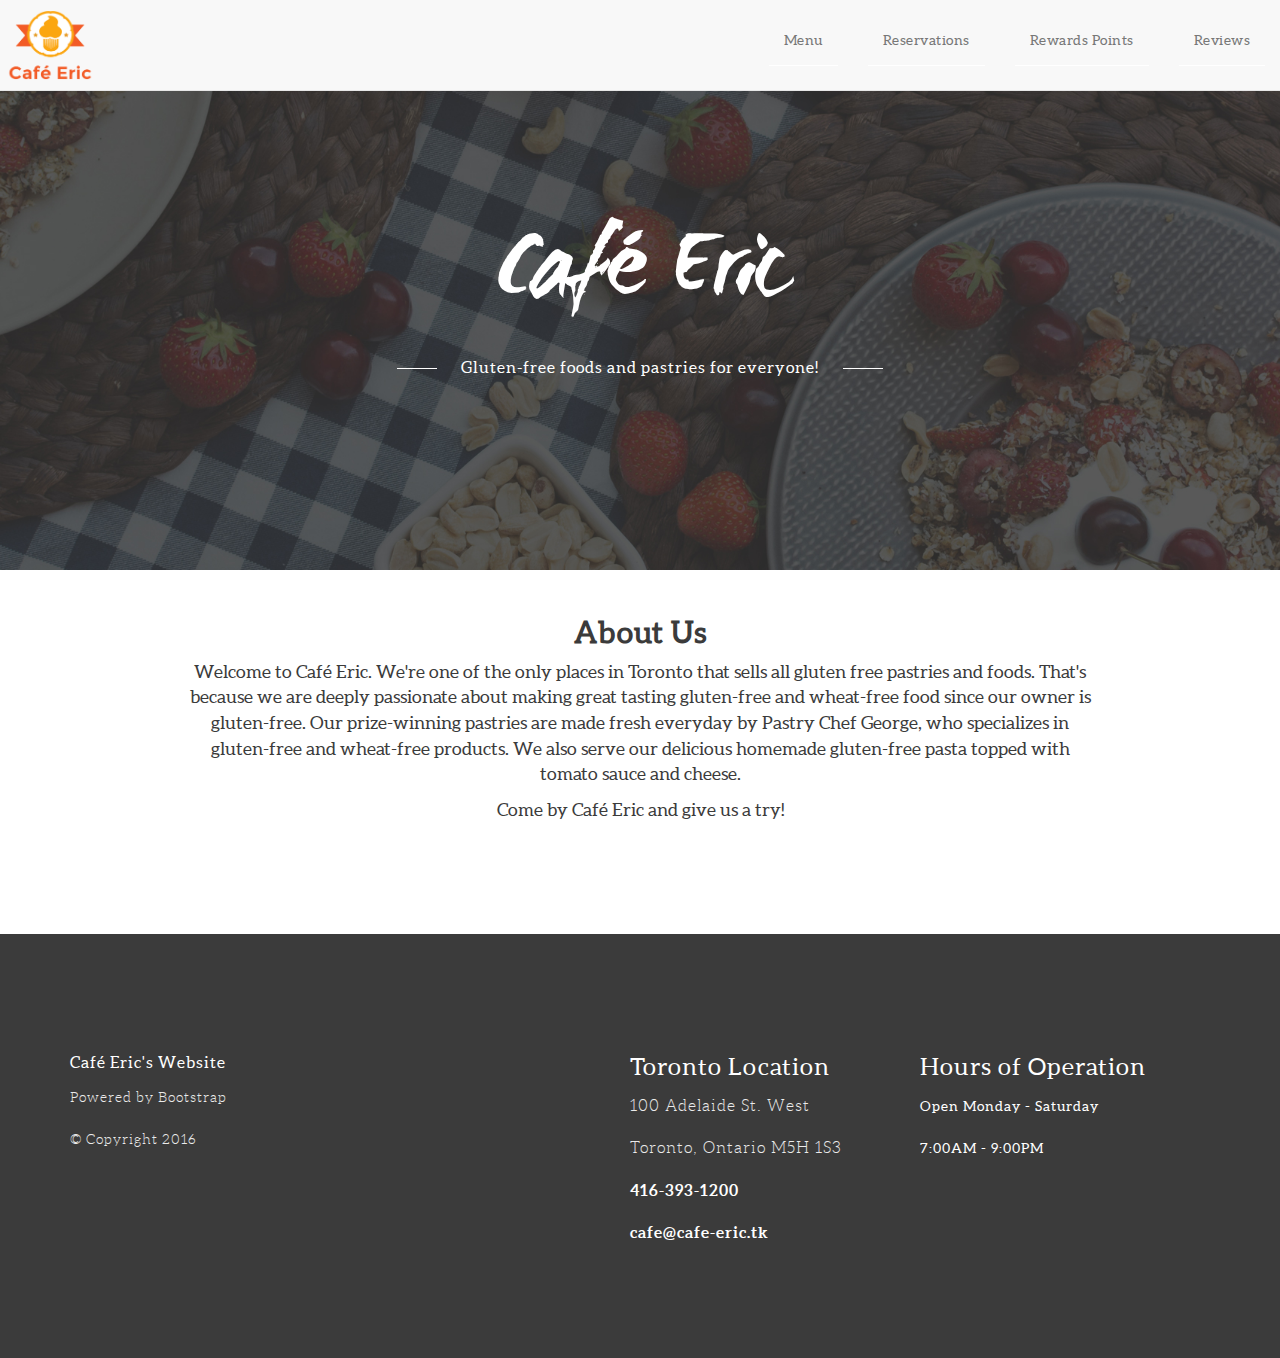
<file: index.html>
<!DOCTYPE html>
<html lang="en">
	<head>
		<title>Café Eric</title>
		<meta charset="utf-8">
		<meta name="viewport" content="width=device-width, initial-scale=1">

		<link rel="stylesheet" type="text/css" href="css/reset.css">
		<link rel="stylesheet" type="text/css" href="css/main.css">
		<link rel="stylesheet" href="css/bootstrap.min.css">
	  <script type="text/javascript" src="js/jquery.js"></script>
		<script type="text/javascript" src="js/bootstrap.min.js"></script>
	  <script type="text/javascript" src="js/main.js"></script>
	</head>

	<body>
		<header>
			<div class="container">
					<nav class="navbar navbar-default navbar-fixed-top">
							<div class="navbar-header page-scroll">
									<a class="pull-left" href="index.html"><img class="logo" src="img/logo.png" alt="Café Eric" height="80" width="100"></a>
									<button type="button" class="navbar-toggle" data-toggle="collapse" data-target="#bs-example-navbar-collapse-1">
											<span class="sr-only">Toggle navigation</span>
											<span class="icon-bar"></span>
											<span class="icon-bar"></span>
											<span class="icon-bar"></span>
									</button>
							</div>
							<div class="collapse navbar-collapse" id="bs-example-navbar-collapse-1">
									<ul class="nav navbar-nav navbar-right">
										<li><a href="menu.html">Menu</a></li>
										<li><a href="reservations.html">Reservations</a></li>
										<li><a href="loyalty.html">Rewards Points</a></li>
										<li><a href="reviews.html">Reviews</a></li>
									</ul>
							</div>
					</nav>
				</div>
		</header>

		<section class="hero">
			<div class="caption container">
				<h3>Café Eric</h3>
				<h4>
					<span class="rsep"></span>
					Gluten-free foods and pastries for everyone!
					<span class="lsep"></span>
				</h4>
			</div>
		</section>

		<section class="about">
			<div class="container">
					<h3 class="title">About Us</h3>
					<p class="wrapper">Welcome to Café Eric. We're one of the only places in Toronto that sells all gluten free pastries and foods.
						 That's because we are deeply passionate about making great tasting gluten-free and wheat-free food since our owner is gluten-free.
						 Our prize-winning pastries are made fresh everyday by Pastry Chef George, who specializes in gluten-free and wheat-free products.
						 We also serve our delicious homemade gluten-free pasta topped with tomato sauce and cheese.
					</p>
					<p>Come by Café Eric and give us a try!</p>
			</div>
		</section>

		<footer>
			<div class="container">
				<section class="hours">
					<h3>Hours of Operation</h3>
					<p>Open Monday - Saturday</p>
					<p>7:00AM - 9:00PM</p>
				</section>

				<section class="adress">
					<h3>Toronto Location</h3>
					<p class="location">100 Adelaide St. West</p>
					<p class="location">Toronto, Ontario M5H 1S3</p>
					<p class="phone">416-393-1200</p>
					<p class="phone">cafe@cafe-eric.tk</p>
				</section>

				<section class="copyrights">
					<h3>Café Eric's Website</h3>
					<p>Powered by Bootstrap</p>
					<p>© Copyright 2016</p>
				</section>
			</div>
		</footer>
	</body>
</html>
</file>
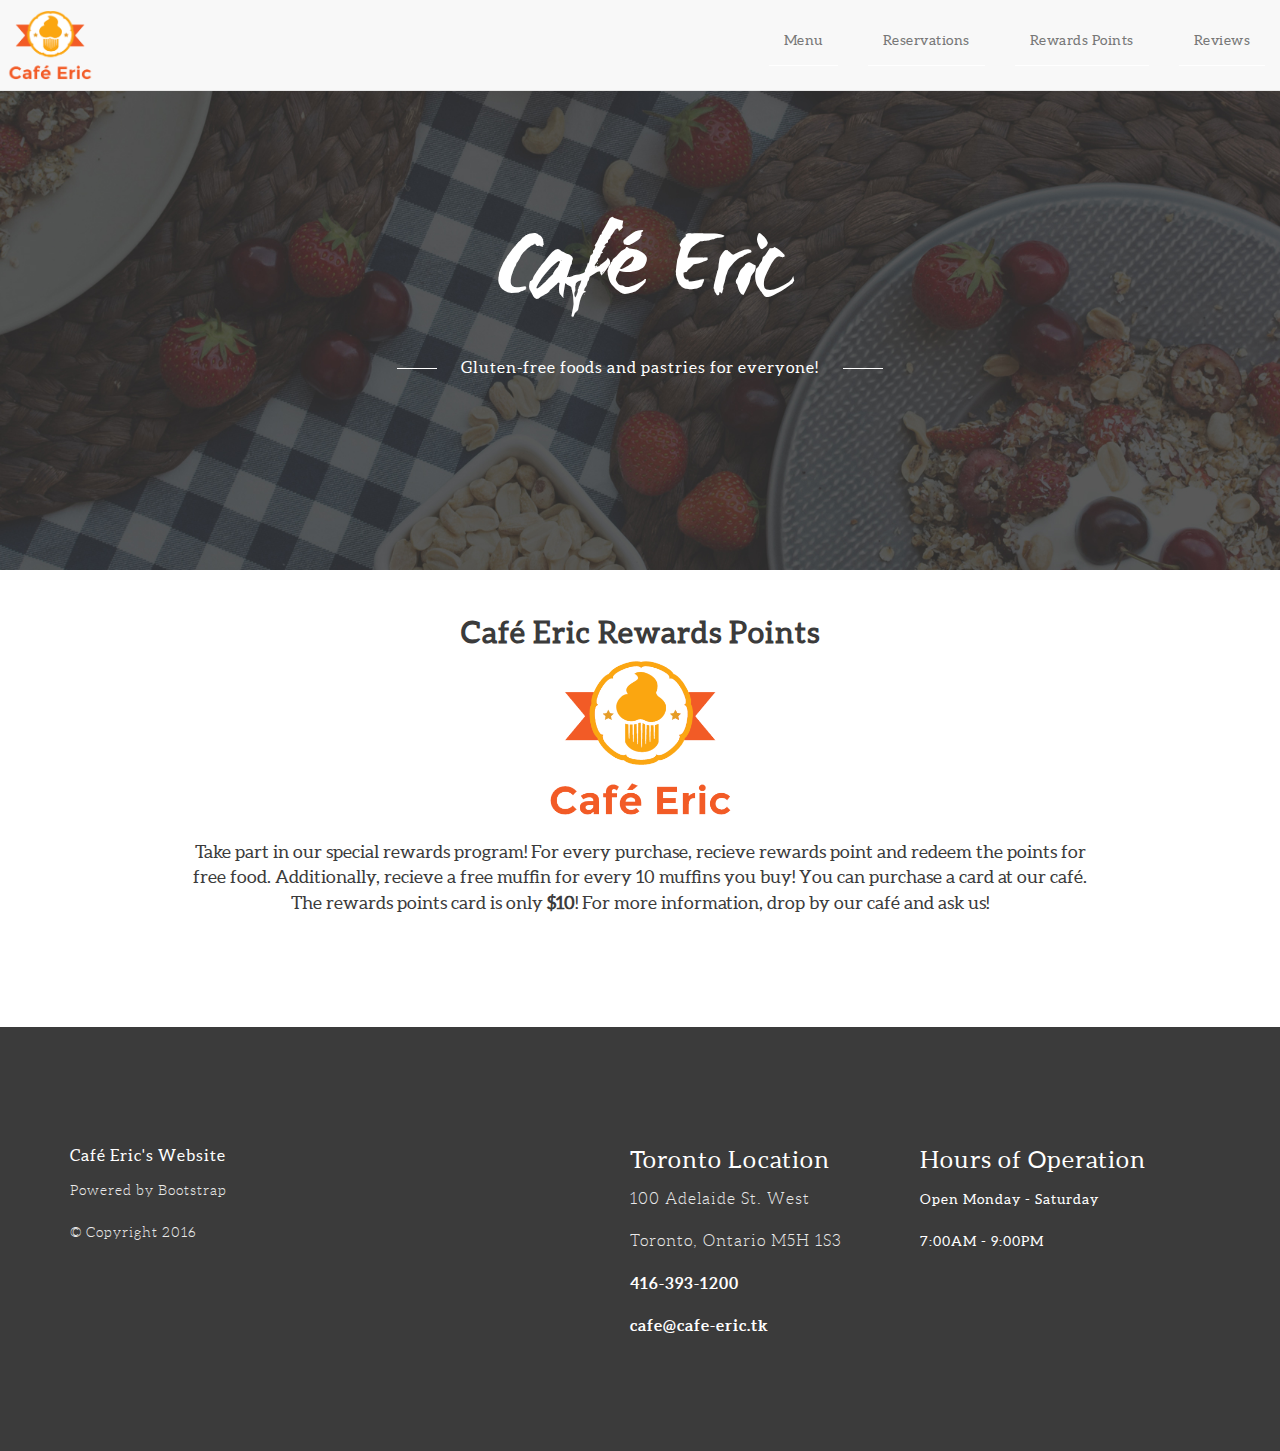
<file: loyalty.html>
<!DOCTYPE html>
<html lang="en">
	<head>
		<title>Café Eric</title>
		<meta charset="utf-8">
		<meta name="viewport" content="width=device-width, initial-scale=1">

		<link rel="stylesheet" type="text/css" href="css/reset.css">
		<link rel="stylesheet" type="text/css" href="css/main.css">
		<link rel="stylesheet" href="css/bootstrap.min.css">
	  <script type="text/javascript" src="js/jquery.js"></script>
		<script type="text/javascript" src="js/bootstrap.min.js"></script>
	  <script type="text/javascript" src="js/main.js"></script>
	</head>

	<body>
		<header>
			<div class="container">
					<nav class="navbar navbar-default navbar-fixed-top">
							<div class="navbar-header page-scroll">
									<a class="pull-left" href="index.html"><img class="logo" src="img/logo.png" alt="Café Eric" height="80" width="100"></a>
									<button type="button" class="navbar-toggle" data-toggle="collapse" data-target="#bs-example-navbar-collapse-1">
											<span class="sr-only">Toggle navigation</span>
											<span class="icon-bar"></span>
											<span class="icon-bar"></span>
											<span class="icon-bar"></span>
									</button>
							</div>
							<div class="collapse navbar-collapse" id="bs-example-navbar-collapse-1">
									<ul class="nav navbar-nav navbar-right">
										<li><a href="menu.html">Menu</a></li>
										<li><a href="reservations.html">Reservations</a></li>
										<li><a href="loyalty.html">Rewards Points</a></li>
										<li><a href="reviews.html">Reviews</a></li>
									</ul>
							</div>
					</nav>
				</div>
		</header>

		<section class="hero">
			<div class="caption container">
				<h3>Café Eric</h3>
				<h4>
					<span class="rsep"></span>
					Gluten-free foods and pastries for everyone!
					<span class="lsep"></span>
				</h4>
			</div>
		</section>

		<section class="about">
			<div class="container">
					<h3 class="title">Café Eric Rewards Points</h3>
					<img class="logo" src="img/logo.png" alt="Café Eric" height="180" width="220">
					<p class="wrapper">Take part in our special rewards program!
					For every purchase, recieve rewards point and redeem the points for free food.
					Additionally, recieve a free muffin for every 10 muffins you buy!
					You can purchase a card at our café.
					The rewards points card is only <b>$10</b>!
					For more information, drop by our café and ask us!</p>
			</div>
		</section>

		<footer>
			<div class="container">
				<section class="hours">
					<h3>Hours of Operation</h3>
					<p>Open Monday - Saturday</p>
					<p>7:00AM - 9:00PM</p>
				</section>

				<section class="adress">
					<h3>Toronto Location</h3>
					<p class="location">100 Adelaide St. West</p>
					<p class="location">Toronto, Ontario M5H 1S3</p>
					<p class="phone">416-393-1200</p>
					<p class="phone">cafe@cafe-eric.tk</p>
				</section>

				<section class="copyrights">
					<h3>Café Eric's Website</h3>
					<p>Powered by Bootstrap</p>
					<p>© Copyright 2016</p>
				</section>
			</div>
		</footer>
	</body>
</html>
</file>
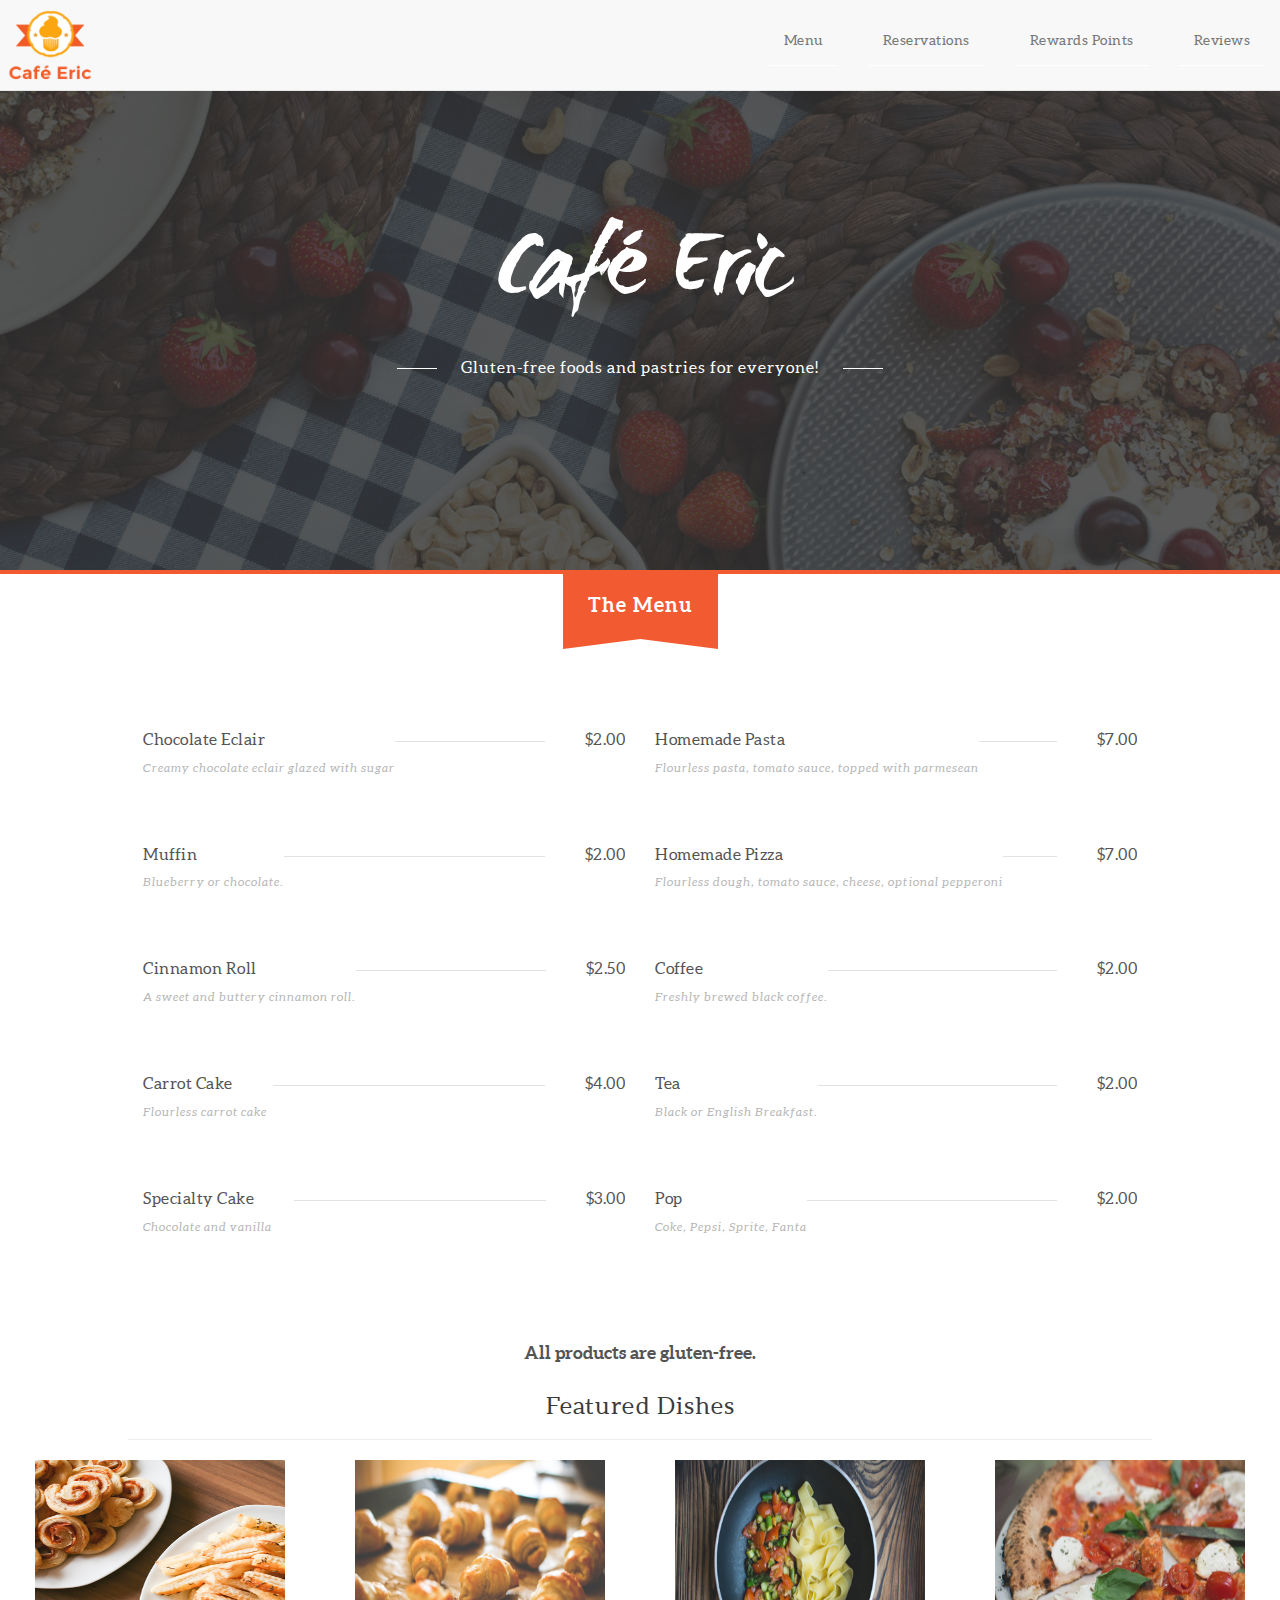
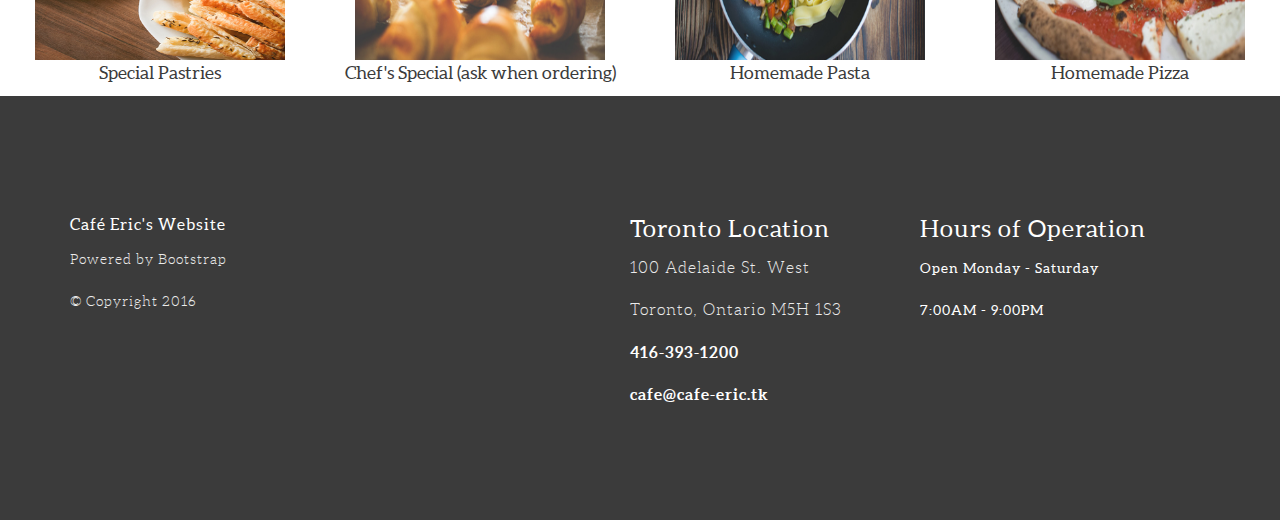
<file: menu.html>
<!DOCTYPE html>
<html lang="en">
	<head>
		<title>Café Eric</title>
		<meta charset="utf-8">
		<meta name="viewport" content="width=device-width, initial-scale=1">

		<link rel="stylesheet" type="text/css" href="css/reset.css">
		<link rel="stylesheet" type="text/css" href="css/main.css">
		<link rel="stylesheet" href="css/bootstrap.min.css">
	  <script type="text/javascript" src="js/jquery.js"></script>
		<script type="text/javascript" src="js/bootstrap.min.js"></script>
	  <script type="text/javascript" src="js/main.js"></script>
	</head>

	<body>
		<header>
			<div class="container">
					<nav class="navbar navbar-default navbar-fixed-top">
							<div class="navbar-header page-scroll">
									<a class="pull-left" href="index.html"><img class="logo" src="img/logo.png" alt="Café Eric" height="80" width="100"></a>
									<button type="button" class="navbar-toggle" data-toggle="collapse" data-target="#bs-example-navbar-collapse-1">
											<span class="sr-only">Toggle navigation</span>
											<span class="icon-bar"></span>
											<span class="icon-bar"></span>
											<span class="icon-bar"></span>
									</button>
							</div>
							<div class="collapse navbar-collapse" id="bs-example-navbar-collapse-1">
									<ul class="nav navbar-nav navbar-right">
										<li><a href="menu.html">Menu</a></li>
										<li><a href="reservations.html">Reservations</a></li>
										<li><a href="loyalty.html">Rewards Points</a></li>
										<li><a href="reviews.html">Reviews</a></li>
									</ul>
							</div>
					</nav>
				</div>
		</header>

		<section class="hero">
			<div class="caption container">
				<h3>Café Eric</h3>
				<h4>
					<span class="rsep"></span>
					Gluten-free foods and pastries for everyone!
					<span class="lsep"></span>
				</h4>
			</div>
		</section>

		<section class="menu">
		<div class="wrapper">
			<div class="menu_title">
				<h2>The Menu</h2>
			</div>

			<div class="mean_menu">
				<!--  left menu row  -->
				<div class="col-md-6">
					<ul>
						<li>
							<div class="item_info">
								<h3 class="item_name">Chocolate Eclair</h3>
								<p class="item_desc">Creamy chocolate eclair glazed with sugar</p>
							</div>
							<h4 class="price">$2.00</h4>
							<span class="separator"></span>
						</li>
						<li>
							<div class="item_info">
								<h3 class="item_name">Muffin</h3>
								<p class="item_desc">Blueberry or chocolate.</p>
							</div>
							<h4 class="price">$2.00</h4>
							<span class="separator"></span>
						</li>
						<li>
							<div class="item_info">
								<h3 class="item_name">Cinnamon Roll</h3>
								<p class="item_desc">A sweet and buttery cinnamon roll.</p>
							</div>
							<h4 class="price">$2.50</h4>
							<span class="separator"></span>
						</li>
						<li>
							<div class="item_info">
								<h3 class="item_name">Carrot Cake</h3>
								<p class="item_desc">Flourless carrot cake</p>
							</div>
							<h4 class="price">$4.00</h4>
							<span class="separator"></span>
						</li>
						<li>
							<div class="item_info">
								<h3 class="item_name">Specialty Cake</h3>
								<p class="item_desc">Chocolate and vanilla</p>
							</div>
							<h4 class="price">$3.00</h4>
							<span class="separator"></span>
						</li>
					</ul>
				</div>

				<!--  right menu row  -->
				<div class="col-md-6">
					<ul>
						<li>
							<div class="item_info">
								<h3 class="item_name">Homemade Pasta</h3>
								<p class="item_desc">Flourless pasta, tomato sauce, topped with parmesean</p>
							</div>
							<h4 class="price">$7.00</h4>
							<span class="separator"></span>
						</li>
						<li>
							<div class="item_info">
								<h3 class="item_name">Homemade Pizza</h3>
								<p class="item_desc">Flourless dough, tomato sauce, cheese, optional pepperoni</p>
							</div>
							<h4 class="price">$7.00</h4>
							<span class="separator"></span>
						</li>
						<li>
							<div class="item_info">
								<h3 class="item_name">Coffee</h3>
								<p class="item_desc">Freshly brewed black coffee.</p>
							</div>
							<h4 class="price">$2.00</h4>
							<span class="separator"></span>
						</li>
						<li>
							<div class="item_info">
								<h3 class="item_name">Tea</h3>
								<p class="item_desc">Black or English Breakfast.</p>
							</div>
							<h4 class="price">$2.00</h4>
							<span class="separator"></span>
						</li>
						<li>
							<div class="item_info">
								<h3 class="item_name">Pop</h3>
								<p class="item_desc">Coke, Pepsi, Sprite, Fanta</p>
							</div>
							<h4 class="price">$2.00</h4>
							<span class="separator"></span>
						</li>
					</ul>
				</div>
			</div>
		</section>

		<div class="about">
			<p class="menu-note">All products are gluten-free.</p>
		</div>

		<section class="about">
			<h3>Featured Dishes</h3>
			<hr class="wrapper">
			<div class="col-md-3">
				<img src="img/pastry1.jpg" alt="Pastry" height="200px" width="250px">
				<p>Special Pastries</p>
			</div>
			<div class="col-md-3">
				<img src="img/pastry2.jpg" alt="Pastry" height="200px" width="250px">
				<p>Chef's Special (ask when ordering)</p>
			</div>
			<div class="col-md-3">
				<img src="img/pasta.jpg" alt="Pastry" height="200px" width="250px">
				<p>Homemade Pasta</p>
			</div>
			<div class="col-md-3">
				<img src="img/pizza.jpg" alt="Pastry" height="200px" width="250px">
				<p>Homemade Pizza</p>
			</div>
		</section>

		<footer>
			<div class="container">
				<section class="hours">
					<h3>Hours of Operation</h3>
					<p>Open Monday - Saturday</p>
					<p>7:00AM - 9:00PM</p>
				</section>

				<section class="adress">
					<h3>Toronto Location</h3>
					<p class="location">100 Adelaide St. West</p>
					<p class="location">Toronto, Ontario M5H 1S3</p>
					<p class="phone">416-393-1200</p>
					<p class="phone">cafe@cafe-eric.tk</p>
				</section>

				<section class="copyrights">
					<h3>Café Eric's Website</h3>
					<p>Powered by Bootstrap</p>
					<p>© Copyright 2016</p>
				</section>
			</div>
		</footer>
	</body>
</html>
</file>
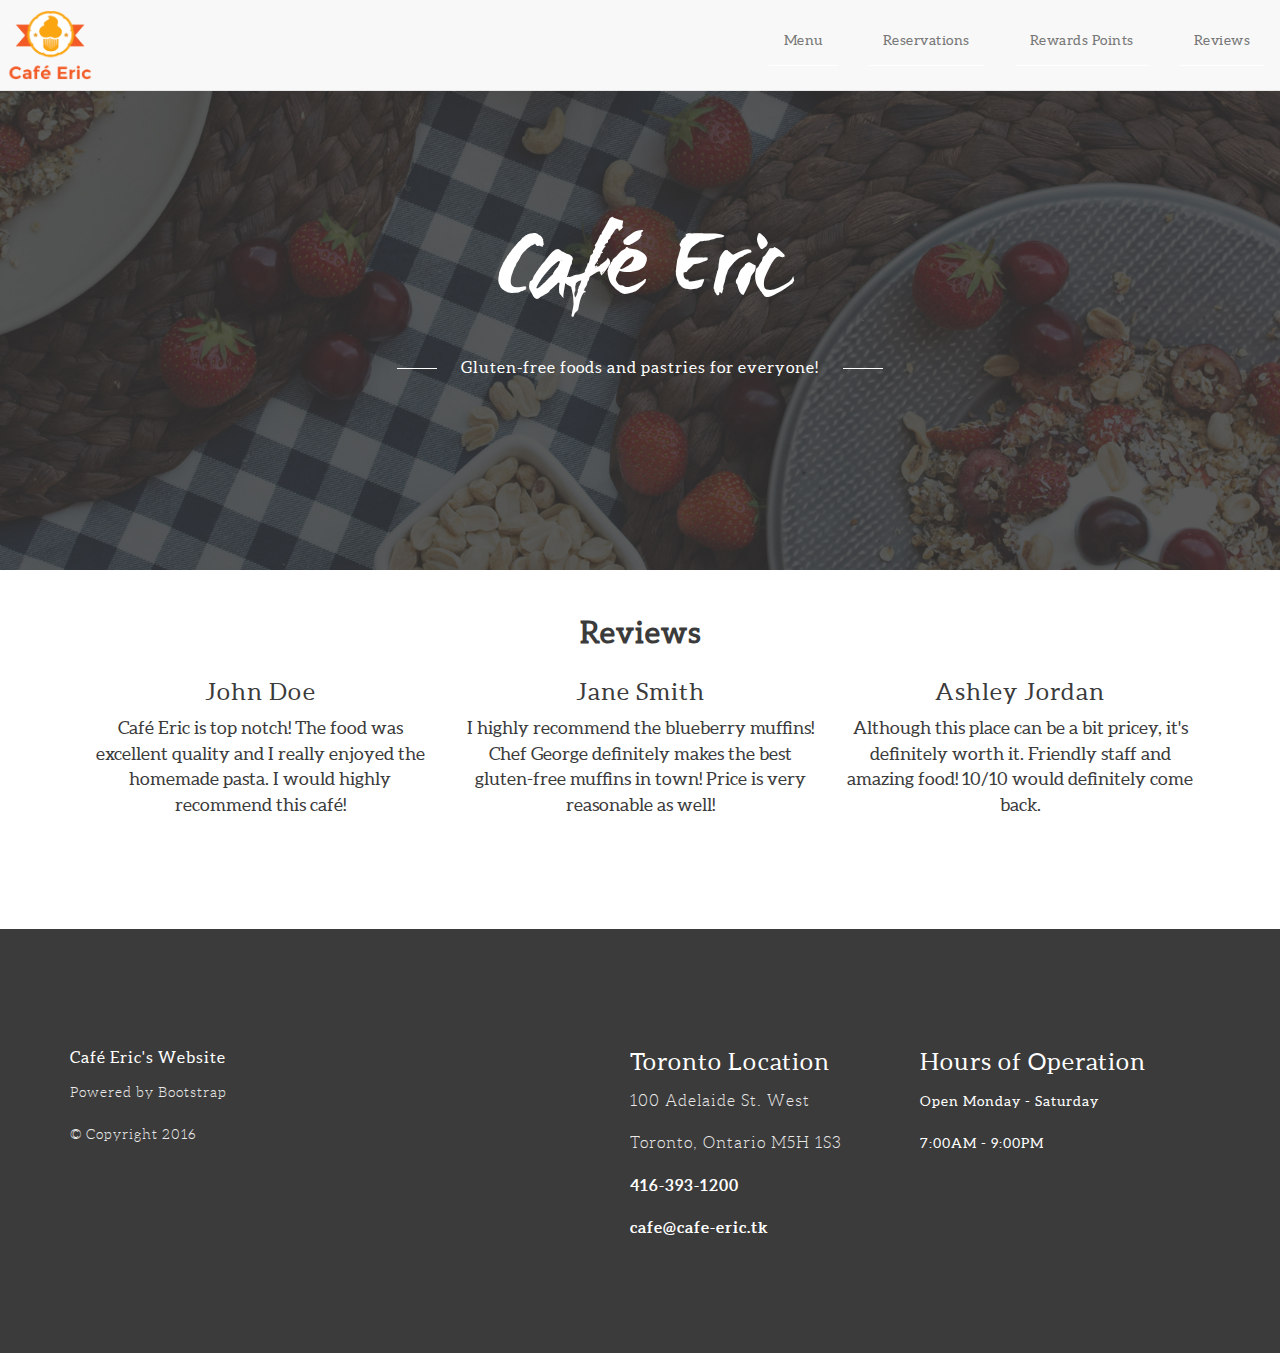
<file: reviews.html>
<!DOCTYPE html>
<html lang="en">
	<head>
		<title>Café Eric</title>
		<meta charset="utf-8">
		<meta name="viewport" content="width=device-width, initial-scale=1">

		<link rel="stylesheet" type="text/css" href="css/reset.css">
		<link rel="stylesheet" type="text/css" href="css/main.css">
		<link rel="stylesheet" href="css/bootstrap.min.css">
	  <script type="text/javascript" src="js/jquery.js"></script>
		<script type="text/javascript" src="js/bootstrap.min.js"></script>
	  <script type="text/javascript" src="js/main.js"></script>
	</head>

	<body>
		<header>
			<div class="container">
					<nav class="navbar navbar-default navbar-fixed-top">
							<div class="navbar-header page-scroll">
									<a class="pull-left" href="index.html"><img class="logo" src="img/logo.png" alt="Café Eric" height="80" width="100"></a>
									<button type="button" class="navbar-toggle" data-toggle="collapse" data-target="#bs-example-navbar-collapse-1">
											<span class="sr-only">Toggle navigation</span>
											<span class="icon-bar"></span>
											<span class="icon-bar"></span>
											<span class="icon-bar"></span>
									</button>
							</div>
							<div class="collapse navbar-collapse" id="bs-example-navbar-collapse-1">
									<ul class="nav navbar-nav navbar-right">
										<li><a href="menu.html">Menu</a></li>
										<li><a href="reservations.html">Reservations</a></li>
										<li><a href="loyalty.html">Rewards Points</a></li>
										<li><a href="reviews.html">Reviews</a></li>
									</ul>
							</div>
					</nav>
				</div>
		</header>

		<section class="hero">
			<div class="caption container">
				<h3>Café Eric</h3>
				<h4>
					<span class="rsep"></span>
					Gluten-free foods and pastries for everyone!
					<span class="lsep"></span>
				</h4>
			</div>
		</section>

		<section class="about">
			<div class="container">
					<h3 class="title">Reviews</h3>
					<div class="col-md-4">
						<h3>John Doe</h3>
						<p>Café Eric is top notch!  The food was excellent quality and I really enjoyed the homemade pasta.
						I would highly recommend this café!</p>
					</div>
					<div class="col-md-4">
						<h3>Jane Smith</h3>
						<p>I highly recommend the blueberry muffins! Chef George definitely makes the best gluten-free muffins in town!
						Price is very reasonable as well!</p>
					</div>
					<div class="col-md-4">
						<h3>Ashley Jordan</h3>
						<p>Although this place can be a bit pricey, it's definitely worth it.  Friendly staff and amazing food!
						10/10 would definitely come back.</p>
					</div>
			</div>
		</section>

		<footer>
			<div class="container">
				<section class="hours">
					<h3>Hours of Operation</h3>
					<p>Open Monday - Saturday</p>
					<p>7:00AM - 9:00PM</p>
				</section>

				<section class="adress">
					<h3>Toronto Location</h3>
					<p class="location">100 Adelaide St. West</p>
					<p class="location">Toronto, Ontario M5H 1S3</p>
					<p class="phone">416-393-1200</p>
					<p class="phone">cafe@cafe-eric.tk</p>
				</section>

				<section class="copyrights">
					<h3>Café Eric's Website</h3>
					<p>Powered by Bootstrap</p>
					<p>© Copyright 2016</p>
				</section>
			</div>
		</footer>
	</body>
</html>
</file>
<file: css/main.css>
/*  Fonts  */
@font-face {
    font-family: 'wcmanonegrabta';
    src: url('../fonts/wcmanonegrabta.eot');
    src: url('../fonts/wcmanonegrabta.eot?#iefix') format('embedded-opentype'),
         url('../fonts/wcmanonegrabta.woff') format('woff'),
         url('../fonts/wcmanonegrabta.ttf') format('truetype'),
         url('../fonts/wcmanonegrabta.svg#wcmanonegrabta') format('svg');
    font-weight: normal;
    font-style: normal;

}

@font-face {
    font-family: 'aleo-regular';
    src: url('../fonts/aleo-regular.eot');
    src: url('../fonts/aleo-regular.eot?#iefix') format('embedded-opentype'),
         url('../fonts/aleo-regular.woff') format('woff'),
         url('../fonts/aleo-regular.ttf') format('truetype'),
         url('../fonts/aleo-regular.svg#aleo-regular') format('svg');
    font-weight: normal;
    font-style: normal;

}

@font-face {
    font-family: 'aleo-light';
    src: url('../fonts/aleo-light.eot');
    src: url('../fonts/aleo-light.eot?#iefix') format('embedded-opentype'),
         url('../fonts/aleo-light.woff') format('woff'),
         url('../fonts/aleo-light.ttf') format('truetype'),
         url('../fonts/aleo-light.svg#aleo-light') format('svg');
    font-weight: normal;
    font-style: normal;

}

@font-face {
    font-family: 'aleo-italic';
    src: url('../fonts/aleo-italic.eot');
    src: url('../fonts/aleo-italic.eot?#iefix') format('embedded-opentype'),
         url('../fonts/aleo-italic.woff') format('woff'),
         url('../fonts/aleo-italic.ttf') format('truetype'),
         url('../fonts/aleo-italic.svg#aleo-italic') format('svg');
    font-weight: normal;
    font-style: normal;

}

@font-face {
    font-family: 'aleo-bold';
    src: url('../fonts/aleo-bold.eot');
    src: url('../fonts/aleo-bold.eot?#iefix') format('embedded-opentype'),
         url('../fonts/aleo-bold.woff') format('woff'),
         url('../fonts/aleo-bold.ttf') format('truetype'),
         url('../fonts/aleo-bold.svg#aleo-bold') format('svg');
    font-weight: normal;
    font-style: normal;

}

/*  General CSS*/
body{
    background: #fff;
}

h1, h2, h3, h4, h5 ,h6{
    color: #626262;
    font-family: "aleo-regular", arial;
    letter-spacing: 1px;
}

h1              { font-size: 2em; margin: .67em 0 }
h2              { font-size: 1.5em; margin: .75em 0 }
h3              { font-size: 1.17em; margin: .83em 0 }
h5              { font-size: .83em; margin: 1.5em 0 }
h6              { font-size: .75em; margin: 1.67em 0 }
h1, h2, h3, h4,
h5, h6          { font-weight: bolder }

header nav ul li a,
.featured_dishes .slider_nav a,
.gallery .media section img,
footer .footer_nav ul li a{
    transition:all .3s linear;
    -webkit-transition:all .3s linear;
    -moz-transition:all .3s linear;
    -o-transition:all .3s linear;
}

/*    header    */
header{
    width: 100%;
    height: 100%;
    background: #fff;
    overflow: hidden;
}

header .logo{
    float: left;
    margin-top: 10%;
}

header nav{
    float: right;
}

header nav ul{
    list-style: none;
}

header nav ul li{
    display: block;
    float: left;
    margin-right: 30px;
    margin-top: 15px;
}

header nav ul li a{
    text-decoration: none;
    color: #3b3b3b;
    font-family: "aleo-regular", arial;
    font-size: 14px;
    letter-spacing: .5px;
    padding-bottom: 0px;
    border-bottom: 1px solid #fff;
}

header nav ul li a.active,
header nav ul li a:hover{
    color: #f34949;
    border-bottom: 1px solid #f34949;
}

.hero{
    width: 100%;
    height: 570px;
    position: relative;
    background: url('../img/hero.jpg') no-repeat;
    background-size: cover;
    -webkit-background-size: cover;
    -moz-background-size: cover;
    -o-background-size: cover;
    overflow: hidden;
}

.hero .caption{
    text-align: center;
    margin-top: 220px;
}

.hero .caption h3{
    color: #fff;
    font-family: "wcmanonegrabta";
    font-size: 100px;
    letter-spacing: -5px;
    margin: 0;
    padding: 0;
    font-weight: normal;
}

.hero .caption h4{
    color: #fff;
    font-family: "aleo-regular", arial;
    font-size: 16px;
    position: relative;
    display: inline-block;
    vertical-align: top;
    margin: 29px 0 0 0;
    padding: 0;
    font-weight: normal;
}

.hero .caption .rsep,
.hero .caption .lsep{
    width: 40px;
    height: 1px;
    display: inline-block;
    background-color: #fff;
    vertical-align: middle;
}

.hero .caption .rsep{
    margin-right: 20px;
}
.hero .caption .lsep{
    margin-left: 20px;
}

.sep{
    width: 40px;
    height: 1px;
    display: inline-block;
    background-color: #000;
    vertical-align: middle;
}

.wrapper {
  margin-left: 10%;
  margin-right: 10%;
}

.about {
  text-align: center;
  color: #3b3b3b;
  font-size: 18px;
  font-family: "aleo-regular", arial;
  margin-top: 2%;
  display: block;
  border-bottom: 1px solid #fff;
}

.about .title {
  font-weight: bold;
  font-size: 30px;
  text-align: center;
}

.menu-note {
  color: #545454;
  font-family: "aleo-bold", arial;
  font-size: 18px;
  margin: 0;
  background: #fff;
  font-weight: normal;
}

/*    menu    */
.menu {
    width: 100%;
    overflow: hidden;
    border-top: 4px solid #f25a32;
}

.menu .menu_title {
    text-align: center;
    margin-bottom: 80px;
}

.menu .menu_title h2 {
    display: inline-block;
    margin: 0;
    padding: 20px 25px 35px 25px;
    background: url('../img/ribbon.svg') no-repeat;
    background-position: 50% 0;

    color: #fff;
    font-family: "aleo-bold", arial;
    font-size: 20px;
    font-weight: bold;
}

.menu .mean_menu {
    overflow: hidden;
}

.menu ul {
    overflow: hidden;
    list-style: none;
}

.menu ul li {
    display: block;
    width: 100%;
    overflow: hidden;
    margin-bottom: 60px;
    position: relative;
}

.menu ul li .item_info {
    display: inline-block;
    float: left;
}

.menu ul li h3 {
    color: #545454;
    font-family: "aleo-regular", arial;
    font-size: 16px;
    margin: 0;
    background: #fff;
    padding: 0 40px 10px 0;
    letter-spacing: .5px;
    font-weight: normal;
}

.menu ul li .item_desc {
    color: #b7b7b7;
    font-family: "aleo-italic", arial;
    font-size: 12px;
    font-style: italic;
    letter-spacing: 1px;
    font-weight: lighter;
}

.menu ul li .price {
    float: right;
    color: #555;
    font-family: "aleo-regular", arial;
    font-size: 16px;
    letter-spacing: .5px;
    padding: 0 0 30px 40px;
    background: #fff;
    margin: 0;
    font-weight: normal;
}

.menu ul li .separator {
    width: 100%;
    height: 1px;
    background: #e3e1e1;
    position: absolute;
    top: 10px;
    border: 0;
    z-index: -1;
}

/*    featured dishes    */
.info{
    overflow: hidden;
    margin-bottom: 80px;
}

.info .title{
    float: left;
    position: relative;
}

.info .title h3{
    color: #3b3b3b;
    font-family: "aleo-bold", arial;
    font-size: 20px;
    font-weight: bold;
    text-transform: uppercase;
    margin: 0;
}

.info .title .separator{
    position: absolute;
    width: 200px;
    height: 1px;
    background: #e5e3e3;
    top: 10px;
    right: -220px;
}

footer{
    width: 100%;
    margin-top: 100px;
    padding: 100px 0;
    background: #3b3b3b;
    overflow: hidden;
}

footer section{
    display: block;
    width: 230px;
    margin-right: 60px;
    float: left;
}

footer section:last-child{
    margin-right: 0;
}

footer .adress{
    color: #fff;
    font-family: "aleo-regular", arial;
    font-size: 16px;
    line-height: 32px;
    font-weight: normal;
    letter-spacing: 1px;
    float: right;
}

footer .hours {
    color: #fff;
    font-family: "aleo-regular", arial;
    font-size: 14px;
    line-height: 32px;
    font-weight: normal;
    letter-spacing: 1px;
    float: right;
}

footer .adress .location{
    color: #ebebeb;
    font-family: "aleo-light", arial;
    font-weight: lighter;
}

footer .adress .phone{
    font-family: "aleo-bold", arial;
    font-weight: bold;
}

footer .footer_nav ul{
    list-style: none;
}

footer .footer_nav ul li{
    display: block;
    margin-bottom: 18px;
}

footer .footer_nav ul li a{
    text-decoration: none;
    color: #fff;
    font-family: "aleo-regular", arial;
    font-size: 16px;
    letter-spacing: 1px;
    padding-bottom: 3px;
    border-bottom: 1px solid #3b3b3b;
}

footer .footer_nav ul li a:hover {
    border-bottom: 2px solid #FFF;
}

footer .copyrights .footer_logo {
    margin-bottom: 30px;
}

footer .copyrights h3 {
  color: #fff;
  font-family: "aleo-regular", arial;
  font-size: 16px;
}

footer .copyrights p {
    color: #ebebeb;
    font-family: "aleo-light", arial;
    font-size: 14px;
    font-weight: lighter;
    line-height: 32px;
    letter-spacing: 1px;
}

footer .copyrights p a{
    font-family: "aleo-bold", arial;
    font-weight: bold;
    color: #ffffff;
    text-decoration: none;
}
</file>
